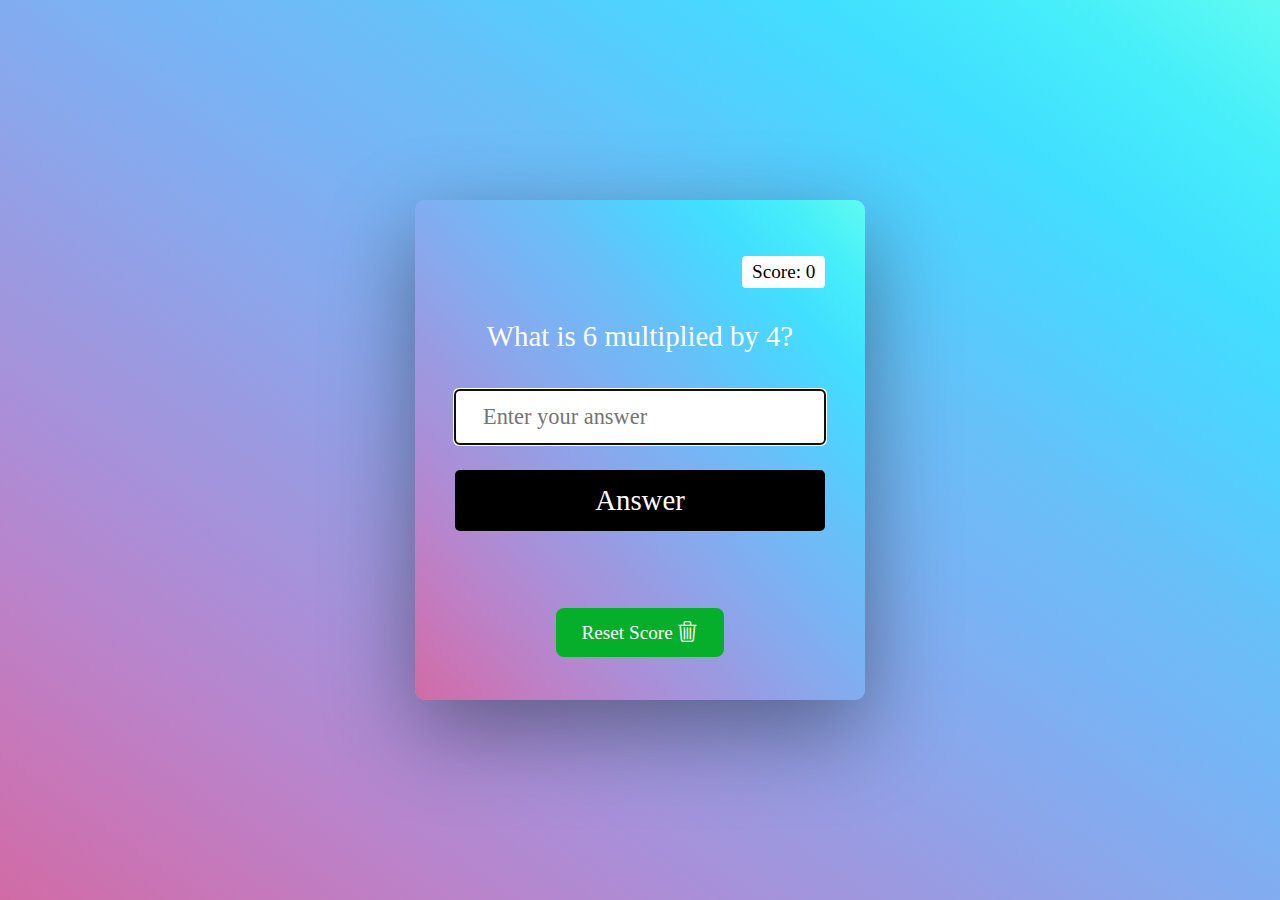
<file: Js-Mini_projects/Multiplication Calculator/index.html>
<!DOCTYPE html>
<html lang="en">
<head>
  <meta charset="UTF-8">
  <meta name="viewport" content="width=device-width, initial-scale=1.0">
  <title>Multiplication Project</title>
  <!--link google icon!-->
  <link rel="stylesheet" href="https://fonts.googleapis.com/css2?family=Material+Symbols+Outlined:opsz,wght,FILL,GRAD@20..48,100..700,0..1,-50..200" />
  <!-- bootstrap link -->
  <link rel="stylesheet" href="https://cdn.jsdelivr.net/npm/bootstrap-icons@1.11.3/font/bootstrap-icons.min.css">
</head>
  <link rel="stylesheet" href="main.css">
</head>
<body>

    <div class="form-container">
       <div class="form-box">
         <form  class="form" id="form">
          <div id="score">score:<span>0</span></div>
            <div id="question">What is <b>4</b>X<b>5</b> ?</div>
            <input type="text" autofocus id="input" required class="inpt" placeholder="Enter your answer" autocomplete="off">
            <button class="submit" id="submit" type="submit">Answer</button>
         </form>
         <div class="trash">
           <div class="reset" id="gadaal">
             <button id="res">Reset Score <i class="bi bi-trash3"></i></h2>
           </div>
         </div>
         <div class="choose box" id="close">
          <h3 class="ask">Would you like to reset the score?</h3>
          <div class="option" id="op">
            <a href="#" id="nu">No</a>
            <a href="#" id="ye">Yes</a> 
          </div>
         </div>
       </div>
    </div>
  <script src="main.js"></script>
</body>
</html>
</file>
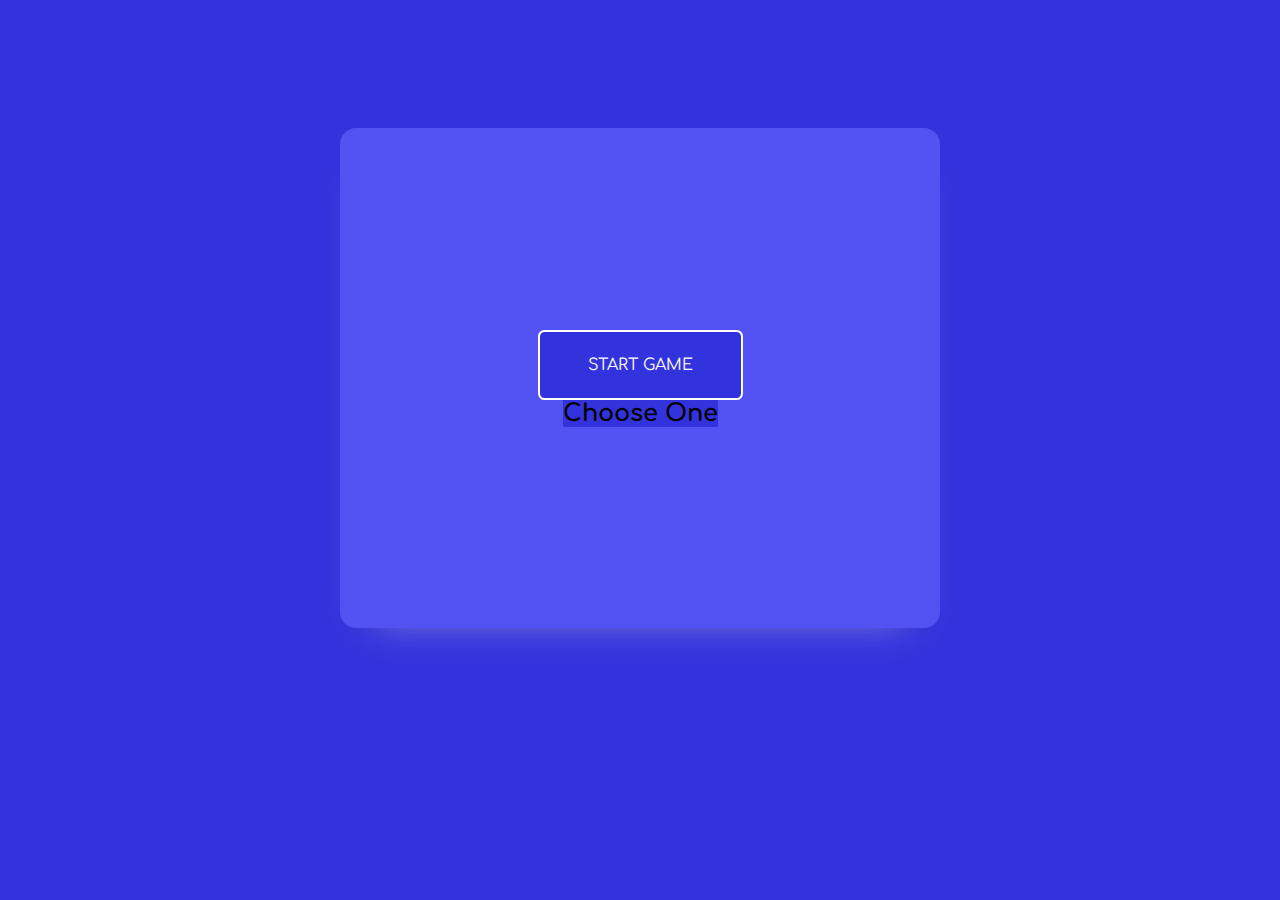
<file: Js-Mini_projects/Rck,ppr,scc-game/index.html>
<!DOCTYPE html>
<html lang="en">
<head>
  <meta charset="UTF-8">
  <meta name="viewport" content="width=device-width, initial-scale=1.0">
  <title>Game-js</title>
<link rel="stylesheet" href="main.css">
<link rel="preconnect" href="https://fonts.googleapis.com">
<link rel="preconnect" href="https://fonts.gstatic.com" crossorigin>
<link href="https://fonts.googleapis.com/css2?family=Comfortaa&display=swap" rel="stylesheet">
</head>
<body>
   <div class="center">
       <p>START GAME</p>
       <h2>Choose One</h2>
       <button onclick="
       let computer;
       let random = Math.floor(Math.random()*3);
       if (random === 1){
        computer = 'Rock';
       }else if(random === 2){
        computer = 'Paper'
       }else{
        computer = 'Scissors'
       }
       //comparision//
       let Result ='';
       if(computer === 'rock'){
        Result= 'its tie!'
       }else if(computer === 'Paper'){
        Result='You lose!'
       }else{
        Result='You win'
       }
        alert(`Your choice Paper Computer Choice ${computer} Result: ${Result}`);
       ">🥌</button>
       <button
         onclick="

       let Computer;
       let Random = Math.floor(Math.random()*3);
       if (Random === 1){
        computer = 'Rock';
       }else if(Random === 2){
        computer = 'Paper'
       }else{
        computer = 'Scissors'
       }
       //comparision//
       let result ='';
       if(computer === 'Paper'){
        result= 'its tie!'
       }else if(computer === 'Rock'){
        result='You Win'
       }else{
        result='You Lose!'
       }
        alert(`Your choice Paper Computer Choice ${computer} Result: ${result}`);
         "
       >🖐</button>
       <button
       onclick="
        let Commputer;
       let Ranndom = Math.floor(Math.random()*3);
       if (Ranndom === 1){
        commputer = 'Rock';
       }else if(Ranndom === 2){
        commputer = 'Paper'
       }else{
        computer = 'Scissors'
       }
       //comparision//
       let ressult ='';
       if(computer === 'Scissors'){
        ressult= 'its tie!'
       }else if(computer === 'Rock'){
        ressult='You Lose!'
       }else{
        ressult='You Win!'
       }
        alert(`Your choice Scissors Computer Choice ${computer} Result: ${ressult}`);
         "
       ">✂</button>
     </div>
   </div>
  <script src="main.js"></script>
</body>
</html>
</file>
<file: Js-Mini_projects/Multiplication Calculator/main.css>
*{
  margin: 0;
  padding: 0;
  box-sizing: border-box;
  font-family: cursive;
}

.form-container{
  display: flex;
  align-items: center;
  justify-content: center;
  min-height:100vh;
  background-image: linear-gradient(to right top, #d16ba5, #c777b9, #ba83ca, #aa8fd8, #9a9ae1, #8aa7ec, #79b3f4, #69bff8, #52cffe, #41dfff, #46eefa, #5ffbf1);
}
.form-box{
  width: 450px;
  height: 500px;
  padding: 40px;
  background-image: linear-gradient(to right top, #d16ba5, #c777b9, #ba83ca, #aa8fd8, #9a9ae1, #8aa7ec, #79b3f4, #69bff8, #52cffe, #41dfff, #46eefa, #5ffbf1);
  border-radius: 10px;
  box-shadow: rgba(0, 0, 0, 0.4) 0px 30px 90px;
  text-align: center;
  margin-inline:2rem;
}
form{
  display: flex;
  flex-direction: column;
  justify-content: center;
  align-items: center;
  margin: 3rem 0;
  gap: 1rem;
}
input{
  width: 100%;
  padding:14px 28px;
  margin: 5px 0;
  border-radius: 5px;
  border: none;
  font-size: 1.4rem;
}
.submit{
  width: 100%;
  padding:14px 28px;
  margin: 5px 0;
  border-radius: 5px;
  border: none;
  font-size: 1.8rem;
  background-color: #000000;
  color: #fff;
}
#question{
  font-size: 1.8rem;
  padding: 1rem 0;
  color: #fff;
}
#score{
align-self: flex-end;
background-color: rgb(255, 255, 255);
padding: 0.3rem 0.6rem;
font-size: 1.2rem;
border-radius: 4px;
margin-top: -2rem;
}
.bi.bi-trash3{
  font-size: 2rem;
  cursor: pointer;
}

.reset h1{
font-size: 1.6rem;
}
.reset > *{
  padding: 0 1rem;
}
.choose{
  background-color: #f7f6f6;
  border-radius: 2px;
  padding: 1rem 0;
  display: flex;
  justify-content: space-around;
  align-items: center;
  flex-direction: column;
  position: relative;
  top: -98%;
  min-height: 320px;
  gap: 4rem;
}
#op{
  display: flex;
  gap: 10rem;
}
#ye{
 padding: 0.4rem 1.6rem;
 background-color:red;
 font-size: 1.6rem;
 color: #fff;
 border-radius: 4px;
 text-decoration: none;
}
#nu{
  padding: 0.4rem 1.6rem;
  border-radius: 4px;
  background-color:#07b807;
  font-size: 1.6rem;
  color: #fff;
  text-decoration: none;
}
.choose.box{
  display: none;
}
#score{
  border: none;
  cursor: pointer;
}
#res{
  border: none;
  cursor: pointer;
  padding: 0.8rem 1.6rem;
  border-radius: 8px;
  font-size: larger;
  position: relative;
  top: 1.5rem;
  background-color: #06af2b;
  color: #fff;
}

h6{
  cursor: pointer;
  font-size: 4rem;
}

  .bi.bi-trash3{
    font-size: 1.3rem;
  }
@media screen and (max-width: 600px){
  .form-box{
    width: 800px;
    height: 300px;
  }
  .form-container{
    width: 100vw;
    min-height: 100vh;
  }
  form{
    margin: 1rem 0;
  }
  .choose{  
    padding: 3rem;
    gap: 0rem;
    margin-top: -8.8rem;
  }

  
input{
  width: 80%;
  padding:8px 18px;
  margin: 5px 0;
  border-radius: 5px;
  border: none;
  font-size: 1rem;
}
.submit{
  width: 80%;
  padding:4px 18px;
  margin: 2px 0;
  border-radius: 5px;
  border: none;
  font-size: 1.2rem;
  background-color: #000000;
  color: #fff;
}
#question{
  font-size: 2rem;
  padding: 1rem 0;
  color: #fff;
}
}
</file>
<file: Js-Mini_projects/Rck,ppr,scc-game/main.css>
*{
  margin: 0;
  padding: 0;
  box-sizing: border-box;
  font-family: 'Comfortaa', sans-serif;
  background:var(--prim)
}
/* setting var color */
:root{
  --prim:#33d;
  --sec:#ffff;
  --opac: #5252f3;
}
 .center{
  width:600px;
  display: flex;
  flex-direction: column;
  align-items: center;
  justify-content: center;
  height: 500px;
  margin: 0 auto;
  margin-top: 10%;
  border-radius: 1rem;
  background-color: var(--opac);
  box-shadow: rgba(255, 255, 255, 0.688) 0px 20px 40px -35px, rgba(0, 0, 0, 0.04) 0px 10px 10px -5px;
 }

h1#header{
  text-align: center;
  padding-top: 2rem;
  letter-spacing: 1rem;
  position: relative;
  color: var(--sec);
  font-size: 40px;
}
 p{
  cursor: pointer;
  border: 2px solid #ffffff;
  padding: 1.5rem 3rem;
  color: #ffff;
  border-radius: 0.4rem;
}
 p:hover{
  background: #ffffff;
  cursor: pointer; 
  color: #33d;
  font-weight: bolder;
 }

 h3{
  margin:2rem;
  color: #ffffff;
  display: none;
 }
 .bt{
  display: block;
  padding: 1rem 2rem;
  border: none;
  color: #ffffff;
  font-size: 1.3em;
  margin: 1rem 0;
  border-radius:0.2rem;
 }
 button{
  display: none;
 }
</file>
